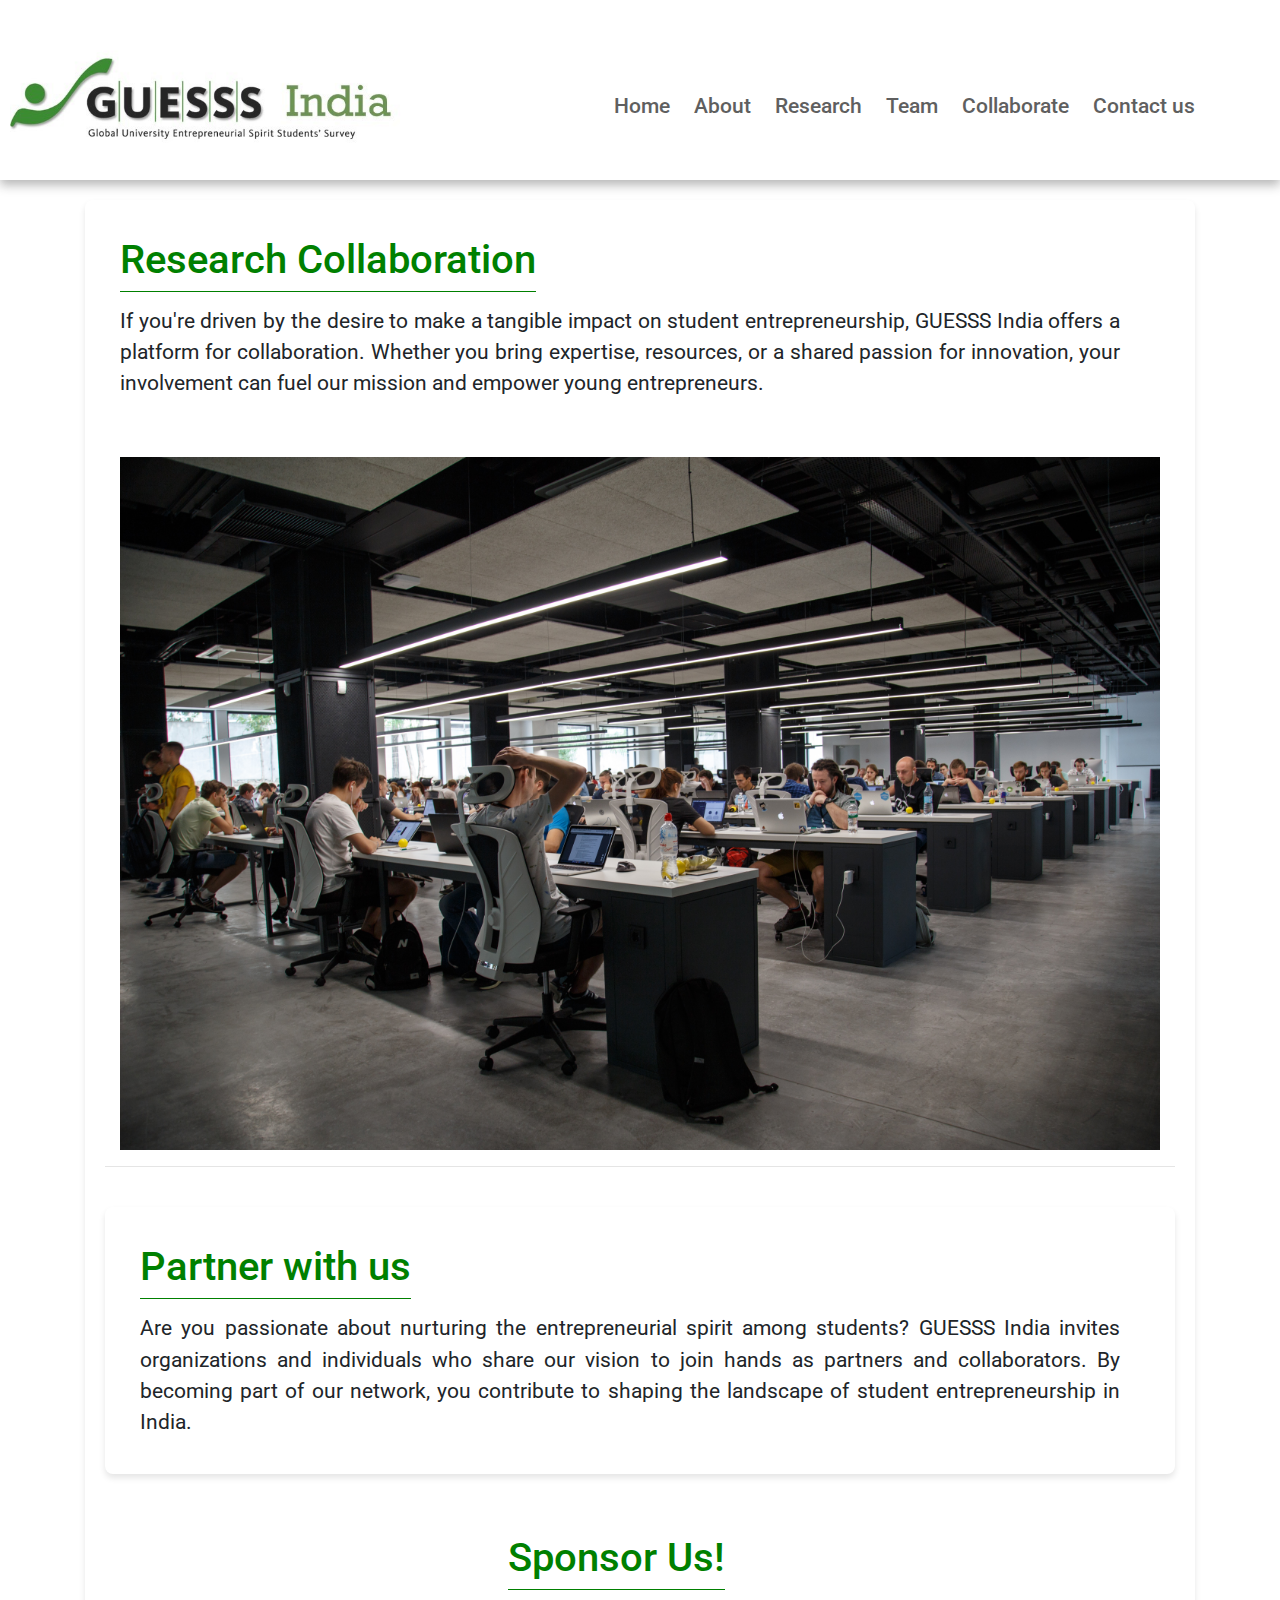
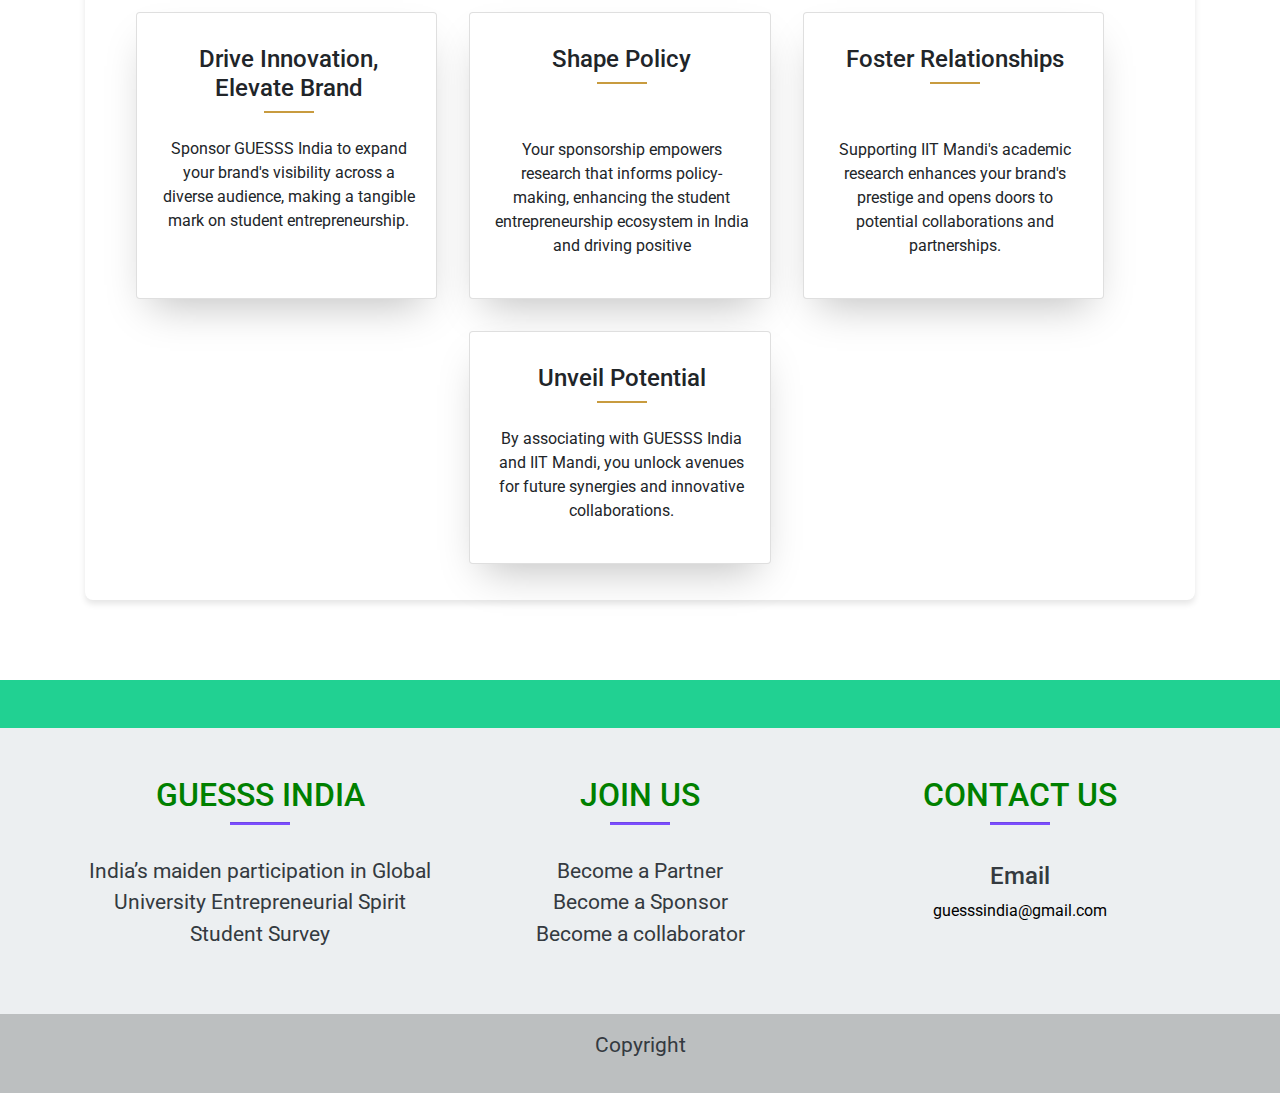
<file: collaborate.html>
<!DOCTYPE html>
<html lang="en">

<head>
  <meta charset="UTF-8">
  <meta name="viewport" content="width=device-width, initial-scale=1.0">
  <title>Collaborate</title>
  <link rel="stylesheet" href="style.css">
  <link rel="stylesheet" href="https://maxcdn.bootstrapcdn.com/bootstrap/4.0.0/css/bootstrap.min.css">
  <link rel="stylesheet" href="https://cdnjs.cloudflare.com/ajax/libs/font-awesome/4.0.3/css/font-awesome.css">

  <link href="https://cdn.jsdelivr.net/npm/bootstrap@5.3.1/dist/css/bootstrap.min.css" rel="stylesheet"
    integrity="sha384-4bw+/aepP/YC94hEpVNVgiZdgIC5+VKNBQNGCHeKRQN+PtmoHDEXuppvnDJzQIu9" crossorigin="anonymous">
  <link rel="stylesheet" href="collaborate.css">

  <link rel="stylesheet" href="https://stackpath.bootstrapcdn.com/bootstrap/4.4.1/css/bootstrap.min.css">
  <link rel="stylesheet" href="https://unpkg.com/swiper@8/swiper-bundle.min.css" />
  <link rel="stylesheet" href="spon.css">

  <style>
    p{
      font-size: 1.3rem;
    }
  </style>

</head>

<body>

  <nav class="navbar">
    <a href="javascript:void(0);" class="icon fixed gayab" onclick="myFunction()"><i class="fa fa-bars"></i></a>
    <div class="navbar-container container" id="navbar-container" style="height: 100px;">
      <div class="center-container">
        <img src="./Pictures/Guess India logo.jpg" class="image-logo1" />
      </div>
      <ul class="menu-items" id="menu-items">
        <li><a href="index.html" class="active">Home</a></li>
        <li><a href="About.html">About</a></li>
        <li><a href="Research.html">Research</a></li>
        <li><a href="Team.html">Team</a></li>
        <li><a href="collaborate.html">Collaborate</a></li>
        <li><a href="Contact.html">Contact us</a></li>
      </ul>
    </div>
  </nav>


  <div class="gridbox container conat">
    <div class="div-container ">
      <div class="container_all">
        <div class="container conat">
          <div class="gridbox">
            <div class="text">
              <!-- <h1 class="heading">Research Collaboration</h1> -->
              <h1 style="text-align: center;" class="mb-3 custom-underline ">Research Collaboration</h1>

              <div class="text justify-text">
                <p style="font-size: 1.3em;">
                  If you're driven by the desire to make a tangible impact on student entrepreneurship, GUESSS
                  India offers a platform for collaboration. Whether you bring expertise, resources, or a shared
                  passion for innovation, your involvement can fuel our mission and empower young entrepreneurs.
                </p>

              </div>
            </div>
            <div class="im">
              <img class="im" src="Pictures/alex-kotliarskyi-QBpZGqEMsKg-unsplash.jpg">
            </div>
          </div>
        </div>

        <hr class="hr">
        <div class="container_all conat">
          <div class="gridbox">
            <div class="text theek container conat">
              <!-- <h1 class="heading">Partner with us</h1> -->
              <h1 style="text-align: center;" class="mb-3 custom-underline ">Partner with us</h1>

              <div class="text justify-text">
                <p style="font-size: 1.3em;">
                  Are you passionate about nurturing the entrepreneurial spirit among students? GUESSS India
                  invites organizations and individuals who share our vision to join hands as partners and
                  collaborators. By becoming part of our network, you contribute to shaping the landscape of
                  student entrepreneurship in India.
                </p>


              </div>
            </div>


          </div>
        </div>
        <br>
        <div class="gridbox" style="font-size: 1rem;">
          <div class="text">
            <h1 class="heading custom-underline" style="margin-left: 403px;padding-left: 0px;">Sponsor Us!</h1>
            <div class="text justify-text">
              <div class="container conat" style="display: flexbox;">
                <ul class="cards">
                  <li class="cards_item">
                    <div class="card">

                      <div class="card_content">
                        <h2 class="card_title">Drive Innovation, Elevate Brand</h2>
                        <div class="card_text">
                          <p   style="padding: 0px; font-size: 1rem;">Sponsor GUESSS India to expand your brand's visibility across a
                            diverse audience, making a tangible mark on student
                            entrepreneurship.
                          </p>
                          <!-- <p>Research in Student Entrepreneurship</p> -->
                          <!-- <p>Spirit</p> -->
                        </div>
                      </div>
                    </div>
                  </li>

                  <li class="cards_item">
                    <div class="card">

                      <div class="card_content">
                        <h2 class="card_title">Shape Policy</h2>
                        <div class="card_text">
                          <p  style="padding: 0px;  font-size: 1rem; padding-top: 30px;">Your sponsorship empowers research that informs policy-making,
                            enhancing the student entrepreneurship ecosystem in India and
                            driving positive
                          </p>
                        </div>
                      </div>
                    </div>
                  </li>

                  <li class="cards_item">
                    <div class="card">

                      <div class="card_content">
                        <h2 class="card_title">Foster Relationships</h2>
                        <div class="card_text">
                          <p  style="padding: 0px;  padding-top: 30px ; font-size: 1rem;">Supporting IIT Mandi's academic research enhances your brand's
                            prestige and opens doors to potential collaborations and
                            partnerships.
                          </p>
                        </div>
                      </div>
                    </div>

                  <li class="cards_item">
                    <div class="card center-card">
                      <div class="card_content">
                        <h2 class="card_title">Unveil Potential</h2>
                        <div class="card_text">
                          <p style="padding: 0px; font-size: 1rem;">By associating with GUESSS India and IIT Mandi, you unlock avenues
                            for future synergies and innovative collaborations.
                          </p>
                        </div>
                      </div>
                    </div>
                  </li>
                </ul>
              </div>
            </div>
          </div>
        </div>
      </div>

    </div>


  </div>

  <footer class="text-center text-lg-start text-dark footing" style="background-color: #ECEFF1 ;     padding-top: 0px;     margin-top: 80px;
  ">
    <!-- Section: Social media -->
    <section class="justify-content-between p-4 text-white" style="background-color: #21D192">
      <!-- Left -->
      <div class="me-5">
      </div>



    </section>
    <section class="mb-4">
      <div class="container text-center text-md-start mt-5">
        <!-- Grid row -->
        <div class="row mt-3">
          <!-- Grid column -->
          <div class="col-md-3 col-lg-4 col-xl-4 mx-auto mb-4">
            <!-- Content -->
            <h2 style="color: green;" class="text-uppercase fw-bold">GUESSS India</h2>
            <hr class="mb-4 mt-0 d-inline-block mx-auto" style="width: 60px; background-color: #7c4dff; height: 2px" />
            <p style="font-size: 1.3rem;">
              India’s maiden participation in Global University Entrepreneurial Spirit Student Survey
            </p>
          </div>
          <div class="col-md-3 col-lg-2 col-xl-4 mx-auto mb-4">
            <!-- Links -->
            <h2 style="color: green;" class="text-uppercase fw-bold">Join Us</h2>
            <hr class="mb-4 mt-0 d-inline-block mx-auto" style="width: 60px; background-color: #7c4dff; height: 2px" />
            <p style="font-size: 1.3rem;">
              <a href="collaborate.html" class="text-dark">Become a Partner</a><br>
              <a href="About.html" class="text-dark">Become a Sponsor</a><br>
              <a href="Research.html" class="text-dark">Become a collaborator
              </a>
            </p>


          </div>
          <div class="col-md-3 col-lg-2 col-xl-4 mx-auto mb-4">
            <!-- Links -->
            <h2 style="color: green;" class="text-uppercase fw-bold">Contact Us</h2>
            <hr class="mb-4 mt-0 d-inline-block mx-auto" style="width: 60px; background-color: #7c4dff; height: 2px" />
            <p style="width: 350px;  font-size: 1.3rem;" id="last">

            <h4 style="margin-top: -10px;">Email</h4>

            <a href="mailto: guesssindia@gmail.com" style="color: black;"> guesssindia@gmail.com
              <!-- <br> -->
            </a>


            </p>
          </div>

        </div>

      </div>
    </section>


    <div class="text-center p-3" style="background-color: rgba(0, 0, 0, 0.2)">
      <p style="font-size: 1.3rem;">Copyright</p>

    </div>
  </footer>

  <script nomodule src="https://unpkg.com/ionicons@5.5.2/dist/ionicons/ionicons.js"></script>
  <script src="https://unpkg.com/swiper@8/swiper-bundle.min.js"></script>
  <script src="spon.js"></script>
  <script src="script.js"></script>
  <script src="https://stackpath.bootstrapcdn.com/bootstrap/4.0.0/js/bootstrap.bundle.min.js"></script>
  <script src="https://cdnjs.cloudflare.com/ajax/libs/jquery/3.2.1/jquery.min.js"></script>
  <script src="https://cdn.jsdelivr.net/npm/bootstrap@5.3.1/dist/js/bootstrap.bundle.min.js"
    integrity="sha384-HwwvtgBNo3bZJJLYd8oVXjrBZt8cqVSpeBNS5n7C8IVInixGAoxmnlMuBnhbgrkm"
    crossorigin="anonymous"></script>
  <script src="index.js"></script>
</body>



</html>
</file>
<file: style.css>
@import url('https://fonts.googleapis.com/css2?family=Montserrat:wght@500&family=Roboto&display=swap');

h1, h2, h3, h4, h5, h6 {
  font-family: 'Montserrat', sans-serif;
}
h1{
  color: green;
}

body{
  margin: 0;
  font-family: 'Roboto', sans-serif;
}
.center-container{
  width: 30%;
}
.image-logo1{
  align-items: left; 
  height: 100%; 
  width: 484px;
    padding-bottom: 35px;
}
.carousel {
  margin-left: 15%;
  margin-right: 15%;
}

ul.slides {
  display: block;
  position: relative;
  height: 600px;
  margin: 0;
  padding: 0;
  overflow: hidden;
  list-style: none;
}

.slides * {
  user-select: none;
  -ms-user-select: none;
  -moz-user-select: none;
  -khtml-user-select: none;
  -webkit-user-select: none;
  -webkit-touch-callout: none;
}

ul.slides input {
  display: none; 
}


.slide-container { 
  display: block;
  /* position: relative;  */
}

.slide-image {
  display: block;
  position: absolute;
  width: 100%;
  height: 100%;
  top: 0;
  opacity: 0;
  transition: all .7s ease-in-out;
}   

.slide-image img {
  width: auto;
  min-width: 100%;
  height: 100%;
}

.carousel-controls {
  position: absolute;
  top: 0;
  left: 0;
  right: 0;
  z-index: 999;
  font-size: 100px;
  line-height: 600px;
  color: #403737;
}

.carousel-controls label {
  display: none;
  position: absolute;
  padding: 0 20px;
  opacity: 0;
  transition: opacity .2s;
  cursor: pointer;
}

.slide-image:hover + .carousel-controls label{
  opacity: 0.5;
}

.carousel-controls label:hover {
  opacity: 1;
}

.carousel-controls .prev-slide {
  width: 49%;
  text-align: left;
  left: 0;
}

.carousel-controls .next-slide {
  width: 49%;
  text-align: right;
  right: 0;
}

.carousel-dots {
  position: absolute;
  left: 0;
  right: 0;
  bottom: 20px;
  z-index: 999;
  text-align: center;
}

.carousel-dots .carousel-dot {
  display: inline-block;
  width: 30px;
  height: 30px;
  border-radius: 50%;
  background-color: #cfc8c8;
  opacity: 0.5;
  margin: 10px;
}

input:checked + .slide-container .slide-image {
  opacity: 1;
  transform: scale(1);
  transition: opacity 1s ease-in-out;
}

input:checked + .slide-container .carousel-controls label {
   display: block; 
}

input#img-1:checked ~ .carousel-dots label#img-dot-1,
input#img-2:checked ~ .carousel-dots label#img-dot-2,
input#img-3:checked ~ .carousel-dots label#img-dot-3,
input#img-4:checked ~ .carousel-dots label#img-dot-4,
input#img-5:checked ~ .carousel-dots label#img-dot-5,
input#img-6:checked ~ .carousel-dots label#img-dot-6 {
opacity: 1;
}


input:checked + .slide-container .nav label { display: block; }

*,
*::before,
*::after {
  box-sizing: border-box;
}



.cards {
  display: flex;
  flex-wrap: wrap;
  list-style: none;
  margin: 0;
  padding: 0;
  justify-content: center;
}

.cards_item {
  display: flex;
  padding: 1rem;
}

.card_image {
  position: relative;
  max-height: 250px;
}

.card_image img {
  width: 100%;
  height: 100%;
  object-fit: cover;
}

.card_price {
  position: absolute;
  bottom: 8px;
  right: 8px;
  display: flex;
  justify-content: center;
  align-items: center;
  width: 45px;
  height: 45px;
  border-radius: 0.25rem;
  background-color: #c89b3f;
  font-size: 18px;
  font-weight: 700;
}

.card_price span {
  font-size: 12px;
  margin-top: -2px;
}

.note {
  position: absolute;
  top: 8px;
  left: 8px;
  padding: 4px 8px;
  border-radius: 0.25rem;
  background-color: #c89b3f;
  font-size: 14px;
  font-weight: 700;
}

@media (min-width: 40rem) {
  .cards_item {
    width: 50%;
  }
}

@media (min-width: 56rem) {
  .cards_item {
    width: 33.3333%;
  }
}

.card {
  background-color: white;
  border-radius: 0.25rem;
  box-shadow: 0 20px 40px -14px rgba(0, 0, 0, 0.25);
  display: flex;
  flex-direction: column;
  overflow: hidden;
  /* justify-content: space-around; */
  width: 400px;
}

.card_content {
  position: relative;
  padding: 16px 12px 32px 24px;
  margin: 16px 8px 8px 0;
  max-height: 290px;
  overflow-y: scroll;
}

.card_content::-webkit-scrollbar {
  width: 8px;
}

.card_content::-webkit-scrollbar-track {
  box-shadow: 0;
  border-radius: 0;
}

.card_content::-webkit-scrollbar-thumb {
  background: #c89b3f;
  border-radius: 15px;
}

.card_title {
  position: relative;
  margin: 0 0 24px;
  padding-bottom: 10px;
  text-align: center;
  font-size: 1.5em;
  font-weight: 500;
}

.card_title_home {
  position: relative;
  margin: 0 0 24px;
  padding-bottom: 10px;
  text-align: center;
  /* font-size: 1.5em; */
  font-weight: 500;
}


.card_title::after {
  position: absolute;
  display: block;
  width: 50px;
  height: 2px;
  bottom: 0;
  left: 50%;
  transform: translateX(-50%);
  background-color: #c89b3f;
  content: "";
}
.card_title_home::after {
  position: absolute;
  display: block;
  width: 50px;
  height: 2px;
  bottom: 0;
  left: 50%;
  transform: translateX(-50%);
  background-color: #c89b3f;
  content: "";
}

hr {
  margin: 24px auto;
  width: 50px;
  border-top: 2px solid #c89b3f;
}

.card_text p{
  margin: 0 0 24px;
  /* font-size: 1.5rem; */
  line-height: 1.5;
  text-align: center;
  padding: 40px;
}
.text-container{
  align-items: center;
  text-align: center;
  background: rgb(0, 0, 0); /* Fallback color */
  background: rgba(138, 131, 131, 0.7); /* Black background with 0.5 opacity */
  color: #f1f1f1; /* Grey text */
  width: 100%; /* Full width */
  padding: 20px; /* Some padding */
  position: absolute; /* Position the background text */
  bottom: 0;
  height: 180px;
}
.card_text p:last-child {
  margin: 0;
}


/* Styles for the .MAHIR container */
.Mahir .main-container {
  padding: 30px;
}

/* HEADING */
.Mahir .heading {
  text-align: center;
}

.Mahir .heading__title {
  font-weight: 600;
}

.Mahir .heading__credits {
  margin: 10px 0px;
  color: #888888;
  font-size: 25px;
  transition: all 0.5s;
}

.Mahir .heading__link {
  text-decoration: none;
}

.Mahir .heading__credits .heading__link {
  color: inherit;
}

/* CARDS */
.Mahir .cards {
  display: flex;
  flex-wrap: wrap;
  justify-content: space-between;
}

.Mahir .card {
  margin: 20px;
  padding: 20px;
  width: 500px;
  min-height: 200px;
  display: grid;
  grid-template-rows: 20px 50px 1fr 50px;
  border-radius: 10px;
  box-shadow: 0px 6px 10px rgba(0, 0, 0, 0.25);
  transition: all 0.2s;
}

.Mahir .card:hover {
  box-shadow: 0px 6px 10px rgba(0, 0, 0, 0.4);
  transform: scale(1.01);
}

.Mahir .card__link,
.Mahir .card__exit,
.Mahir .card__icon {
  position: relative;
  text-decoration: none;
  color: rgba(255, 255, 255, 0.9);
}

.Mahir .card__link::after {
  position: absolute;
  top: 25px;
  left: 0;
  content: "";
  width: 0%;
  height: 3px;
  background-color: rgba(255, 255, 255, 0.6);
  transition: all 0.5s;
}

.Mahir .card__link:hover::after {
  width: 100%;
}

.Mahir .card__exit {
  grid-row: 1/2;
  justify-self: end;
}

.Mahir .card__icon {
  grid-row: 2/3;
  font-size: 30px;
}

.Mahir .card__title {
  grid-row: 3/4;
  font-weight: 400;
  color: #ffffff;
}

.Mahir .card__apply {
  grid-row: 4/5;
  align-self: center;
}

/* CARD BACKGROUNDS */
.Mahir .card-1 {
  background: radial-gradient(#60efbc, #58d5c9);
}

.Mahir .card-2 {
  background: radial-gradient(#60efbc, #58d5c9);
}

.Mahir .card-3 {
  background: radial-gradient(#60efbc, #58d5c9);
}

/* RESPONSIVE */
@media (max-width: 1600px) {
  .Mahir .cards {
    justify-content: center;
  }
}


.navbar input[type="checkbox"],
.navbar .hamburger-lines{
    display: none;
}



.navbar{
    box-shadow: 0px 5px 10px 0px #aaa;
    position: fixed;
    width: 100%;
    background: #fff;
    color: #000;
    opacity: 0.85;
    z-index: 100;
    padding: 2.5rem !important;
}

.navbar-container{
    display: flex;
    justify-content: space-between;
    height: 64px;
    align-items: center;
    
}

.menu-items{
    order: 2;
    display: flex;
}
.logo{
    order: 1;
    font-size: 2.3rem;
}

.menu-items li{
    list-style: none;
    margin-left: 1.5rem;
    font-size: 1.3rem;
}

.gayab{
  display: none;
}
.navbar a{
    color: #444;
    text-decoration: none;
    font-weight: 500;
    transition: color 0.3s ease-in-out;
}

.navbar a:hover{
    color: #117964;
}
.footing{
  padding-top: 2%;
  /* position: fixed; */
  bottom:0;
  width: 100%;

}
@media screen and (max-width: 768px){
    .navbar{
        opacity: 0.95;
    }
    .image-logo1{
      align-items: left; 
      height: 20%; 
      width: 100%
    }
    .footing{
      padding-top: 55%;
    }
    .navbar-container input[type="checkbox"],
    .navbar-container .hamburger-lines{
        display: block;
    }

    .navbar-container{
        display: block;
        position: relative;
        height: 64px;
    }

    .navbar-container input[type="checkbox"]{
        position: absolute;
        display: block;
        height: 32px;
        width: 30px;
        top: 20px;
        left: 20px;
        z-index: 5;
        opacity: 0;
        cursor: pointer;
    }

    .navbar-container .hamburger-lines{
        display: block;
        height: 28px;
        width: 35px;
        position: absolute;
        top: 20px;
        left: 20px;
        z-index: 2;
        display: flex;
        flex-direction: column;
        justify-content: space-between;
    }

    .navbar-container .hamburger-lines .line{
        display: block;
        height: 4px;
        width: 100%;
        border-radius: 10px;
        background: #333;
    }
    
    .navbar-container .hamburger-lines .line1{
        transform-origin: 0% 0%;
        transition: transform 0.3s ease-in-out;
    }

    .navbar-container .hamburger-lines .line2{
        transition: transform 0.2s ease-in-out;
    }

    .navbar-container .hamburger-lines .line3{
        transform-origin: 0% 100%;
        transition: transform 0.3s ease-in-out;
    }
    .gayab{
      display: block;
    }
    .navbar .menu-items{
        padding-top: 20px;
        background: #fff;
        height: 100vh;
        max-width: 600px;
        transform: translate(-150%);
        display: none;
        flex-direction: column;
        margin-left: 55%;
        padding-left: 0px;
        transition: transform 0.5s ease-in-out;
        box-shadow:  5px 0px 10px 0px #8de357;
        overflow: scroll;
    }

    .navbar .menu-items li{
        margin-bottom: 1.8rem;
        font-size: 1.1rem;
        font-weight: 500;
    }

    .logo{
        position: absolute;
        top: 10px;
        right: 15px;
        font-size: 2.5rem;
    }

    .navbar-container input[type="checkbox"]:checked ~ .menu-items{
        transform: translateX(0);
    }

    .navbar-container input[type="checkbox"]:checked ~ .hamburger-lines .line1{
        transform: rotate(45deg);
    }

    .navbar-container input[type="checkbox"]:checked ~ .hamburger-lines .line2{
        transform: scaleY(0);
    }

    .navbar-container input[type="checkbox"]:checked ~ .hamburger-lines .line3{
        transform: rotate(-45deg);
    }

}

@media (max-width: 500px){
    .navbar-container input[type="checkbox"]:checked ~ .logo{
        display: none;
    }

    .container{
      display: flex;
    }
    /* #last{
      padding-left: 30px;
    } */
}
@media screen and (max-width: 600px) {
  .navbar.responsive {position: relative;}
  .navbar.responsive a.icon {
    position: absolute;
    right: 0;
    top: 0;
  }
  .navbar.responsive a {
    float: none;
    display: block;
    text-align: left;
  }
  .center-container{
    width: 100%;
  }
}


.hover-effect1 {
  min-height: 20px;
  background: #F44336;
  text-align: center;
}
.hover-effect1 ul {
 padding-top: 1px;
}
.hover-effect1 ul li {
 display: inline-block;
}
.hover-effect1 ul li a {
 font-size: 30px;
 text-align: center;
 color: #fff;
 margin: 0px 10px;
 line-height: 50px;
 display: inline-block;
 width: 50px;
 height: 50px;
 background:#dc3545;
 -webkit-transition: all .6s ease;
 -moz-transition: all .6s ease;
 -ms-transition: all .6s ease;
 -o-transition: all .6s ease;
 transition: all .6s ease;
}
.hover-effect1 ul li:hover a {
  border-radius: 50%;
  background: #dc3545;
 -moz-transform: rotate(360deg);
 -webkit-transform: rotate(360deg);
 -o-transform: rotate(360deg);
 -ms-transform: rotate(360deg);
 transform: rotate(360deg);
}

/*15 aug */
.container_all{
  background-color: #ffffff;
  max-width: 1200px;
  margin: 20px auto;
  padding: 20px;
  /* font-size: 1.3em; */
  border-radius: 8px;
  box-shadow: 0 4px 6px rgba(0, 0, 0, 0.1);
}

.custom-underline {
  position: relative; /* Position relative for the .custom-underline */
  display: inline-block; /* Make the .custom-underline behave like a block-level element */
  line-height: 1.5; /* Adjust line height to control the distance */
  color: green;
}

.custom-underline1 {
  color: green;
  position: relative; /* Position relative for the .custom-underline */
  display: inline-block; /* Make the .custom-underline behave like a block-level element */
  left: 40px;
  line-height: 1.5; /* Adjust line height to control the distance */
}

.custom-underline1::after {
  content: "";
  position: absolute;
  left: 0px;
  bottom: -2px; /* Adjust the distance from the text */
  width: 100%;
  border-bottom: 1px solid green; /* The underline style */
}

.custom-underline::after {
  content: "";
  position: absolute;
  left: 0;
  bottom: -2px; /* Adjust the distance from the text */
  width: 100%;
  border-bottom: 1px solid green; /* The underline style */
}


/* partners */

.wrapper {
  display: flex;
  align-items: center;
  justify-content: space-between;
  width: 100%;
  padding: 20px 20px 20px 0;
  box-sizing: border-box;
}

.text {
  flex: 0 0 60%;
  padding-right: 20px;
}

.images {
  display: flex;
  flex-direction: column;
  flex: 1;
}

.image {
  width: 100%;
  max-width: 100%;
  height: auto;
  margin-bottom: 10px;
}
/* .container{
  background-color: #ffffff;
 border-radius: 8px;
  box-shadow: 0 4px 6px rgba(0, 0, 0, 0.1);
} */

.text_over_image{
  position: absolute;
  top: 1000px;
}


.flex-container_spon {
  display: flex;
  flex-wrap: wrap;
  justify-content: center;
  flex-direction: row;
  gap: 10px;
  max-width: 1000px;
}

.flex-item_spon {
  flex: 1;
  max-width: 100%;
  height: auto;
  width: 8%;
}

.container_spons {
 display: flex;
 /* flex-direction: row; */
 justify-content: space-evenly;
 align-items:center;
 /* min-height: 100vh; */
 background-color: #ffffff;
  max-width: 1200px;
  margin: 20px auto;
  padding: 20px;
  /* font-size: 1.3em; */
  border-radius: 8px;
  box-shadow: 0 4px 6px rgba(0, 0, 0, 0.1);

}

.container_spons_next {
  display: flex;
  /* flex-direction: row; */
  justify-content: center;
  align-items:center;
  /* min-height: 100vh; */
  background-color: #ffffff;
   max-width: 1200px;
   margin: 20px auto;
   padding: 20px;
   /* font-size: 1.3em; */
   border-radius: 8px;
   box-shadow: 0 4px 6px rgba(0, 0, 0, 0.1);
 
 }



 /*  18*/
 .text_image_title{
  font-family: 'Montserrat', sans-serif;
  color: green;
 }
 .text_image{
  /* position: absolute; */
  font-family: 'Montserrat', sans-serif;
  color: rgb(62, 58, 58);
 }

 .text_image_title_2{
  position: absolute;
  top: 272px;
  left: 695px;
  font-family: 'Montserrat', sans-serif;
 }
 .text_image_2{
  position: absolute;
  font-family: 'Montserrat', sans-serif;
  top: 304px;
  left: 651px;
 }

 .text_image_title_3{
  position: absolute;
  top: 89px;
  left: 176px;  
  font-family: 'Montserrat', sans-serif;
 }
 .text_image_3{
  position: absolute;
  font-family: 'Montserrat', sans-serif;
  top: 128px;
  left: 29px;
  text-align: center;
 }
 .text_image_title_4{
  position: absolute;
  /* align-items: center; */
  top: 466px;
  left: 546px;
  font-family: 'Montserrat', sans-serif;
 }
 .text_image_4{
  position: absolute;
  font-family: 'Montserrat', sans-serif;
  top: 498px;
  left: 385px;
 }

 .text_image_title_5{
  position: absolute;
  /* align-items: center; */
  top: 270px;
    left: 392px;
  font-family: 'Montserrat', sans-serif;
 }

 .text_image_5{
  position: absolute;
  font-family: 'Montserrat', sans-serif;
  top: 301px;
  left: 222px;
 }
</file>
<file: collaborate.css>
.myStyle {
    align-content: flex;
    padding: 10px;
    background-color: #fff;
    border: 1px solid #000;
    height:fit-content;
  }
 
.div-container{
    display: flexbox;
}
div{
    display: flexbox;
}
.gridbox{
    margin-top: 10px;
    display: flex;
    /* align-items: center; */
    /* justify-content: center  */
    flex-direction: column;
}

body{
    /* padding: 0px 50px 50px 50px; */
    height: fit-content;
    padding-top: 0px;
    margin: 0;
}
.heading{
    color: green;
    padding-left: 20px;
}
.center-container {
    display: flex;
    justify-content: center; /* Center horizontally */
    align-items: center; /* Center vertically */
    /* height: 100vh; Adjust this to the desired height */
  }

.navbar {
    padding: 20px; /* Adjust the padding as needed */
}

/* Increase the font size of the navbar links */
.navbar-nav .nav-link {
    font-size: 20px; /* Adjust the font size as needed */
}

.container{
    display: block;
}

.text theek{
    max-height: 100%;
    max-width: 100%;
    align-items: flex-start;
    width: 400%;
    padding-left: 20px;
}

@media screen and (max-width: 600px) {
    .hr{
        padding-bottom: 10px;
    }
    .im{
        max-height: 100%;
        max-width: 100%;
        margin-top: 10%;
        display: grid;
        justify-items: center;
        display: inline-flex;
    }
    .text theek{
        max-height: 100%;
        max-width: 100%;
        align-items: flex-start;
        width: 400%;
        padding-left: 20px;
    }
    .gridbox{
        max-width: 100%;
    }
    .cards{
        max-width: 100%;
    }
    .cards_item{
        max-width: 100%;
    }
    .footing{
        padding-top: 5%;
    }
  }
  

.im{
    max-height: 100%;
    max-width: 100%;
    margin-top: 2%;
    display: grid;
    justify-items: center;
}
.im2{
    max-height: 90%;
    max-width: 20%;
    margin-top: 20px;
    margin-bottom: 20px;
    margin-right: 20px;
    
}

.justify-text{
    text-align: justify;
    max-height: 100%;
    max-width: 100%;
}
.justify-text2{
    text-align: justify;
    max-height: 100%;
    max-width: 100%;
}
.image-container{
    align-content: flex-end;
}
.hr{
    width: 100%;
    opacity: 1;
    padding-bottom: 20px;
}
</file>
<file: spon.css>
.container_spons {
   margin: 0;
  padding: 0; 
  display: flex;
  /* flex-direction: row; */
  justify-content: center;
  align-items: center;
  /* min-height: 100vh; */
  background-color: #f0f0f0;
}

.flex-container_spon {
  display: flex;
  flex-wrap: wrap;
  justify-content: center;
  flex-direction: row;
  gap: 10px;
  max-width: 1000px;
}

.flex-item_spon {
  flex: 1;
  max-width: 100%;
  height: auto;
  width: 15%;
}
</file>
